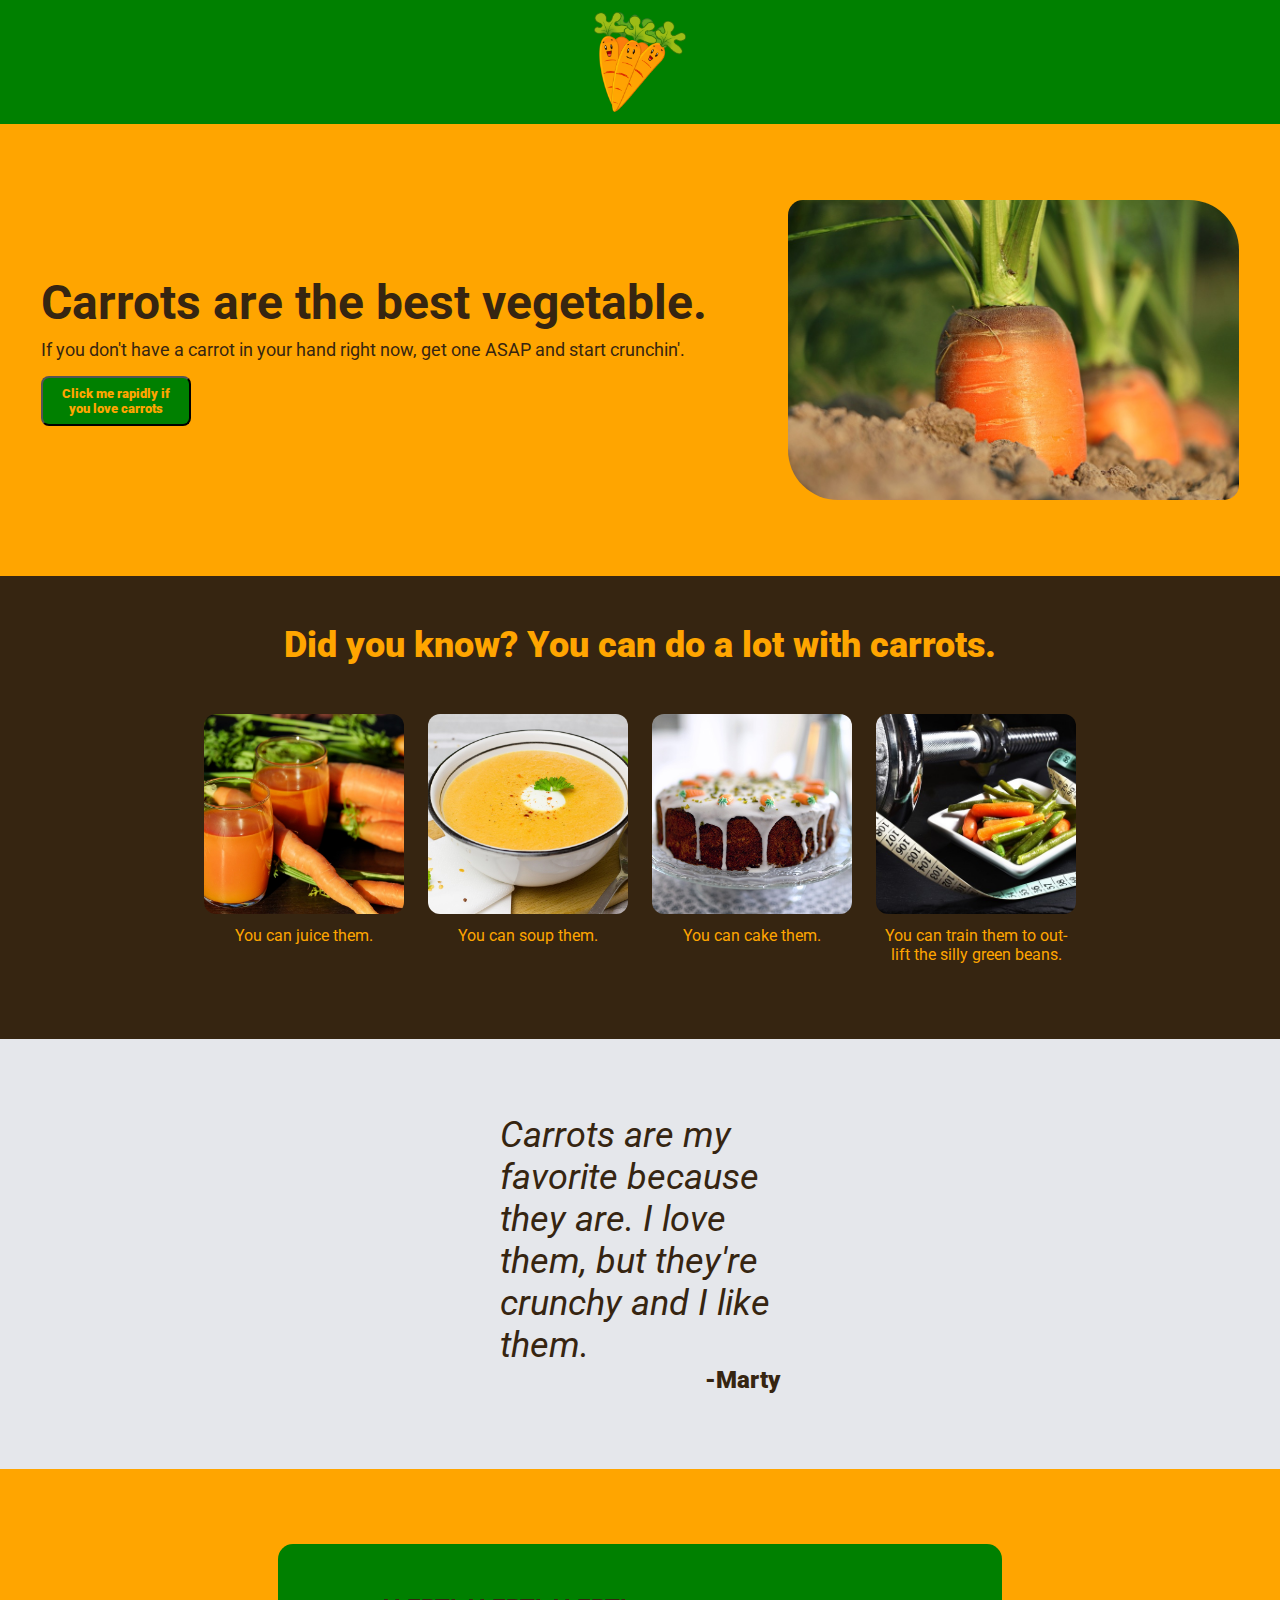
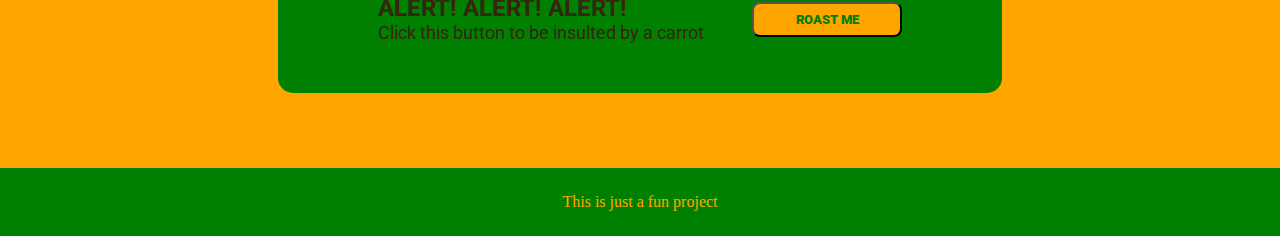
<file: index.html>
<!DOCTYPE html>
<html lang="en">
<head>
    <meta charset="UTF-8">
    <meta http-equiv="X-UA-Compatible" content="IE=edge">
    <meta name="viewport" content="width=device-width, initial-scale=1.0">
    <title>Carrots: The World's Best Vegetable</title>
    <link rel="stylesheet" href="styles.css">
</head>
<body>
    <div class="main">
        <div class="body1">
            <div class="header">
                <img id="logo" src="images/logo.png" alt="carrot logo">
            </div>
            <div class="content1">
                <div class="lcontent">
                    <div class="hero">
                        Carrots are the best vegetable.
                    </div>
                    <div class="subtext">
                        If you don't have a carrot in your hand right now, get one ASAP and start crunchin'.
                    </div>
                    <button class="signup">Click me rapidly if you love carrots</button>
                </div>
                <div class="farm">
                    <img id="farm" src="images/farmcarrot.jpg" alt="carrot"> 
                </div>
            </div> 
        </div>
        <div class="body2">
            <div class="title">
                Did you know? You can do a lot with carrots.
            </div> 
            <div class="boxes">
                <div class="group1">
                    <img id="juice" src="images/carrotjuice.jpg" alt="carrot juice">
                    <div class="text1">You can juice them.</div>
                </div>
                <div class="group2">
                    <img id="soup" src="images/carrotsoup.jpg" alt="carrot soup">
                    <div class="text2">You can soup them.</div>
                </div>
                <div class="group3">
                    <img id="cake" src="images/carrotcake.jpg" alt="carrot cake">
                    <div class="text3">You can cake them.</div>
                </div>
                <div class="group4">
                    <img id="fitness" src="images/fitness-g65b84011a_640.jpg" alt="fitness carrot">
                    <div class="text4">You can train them to out-lift the silly green beans.</div>
                </div>
            </div>
        </div>
        <div class="body3">
            <div class="textbody">
                Carrots are my favorite because they are. I love them, but they're crunchy and I like them.
            </div>
            <div class="signature">
                <div class="sig">-Marty</div>
            </div>
        </div>
        <div class="body4">
            <div class="banner">
                <div class="bannertext">
                    <p>ALERT! ALERT! ALERT!</p>
                    <p id="bannersub">Click this button to be insulted by a carrot</p>
                </div>
                <a href="roast.html">
                    <button class="signup2">
                        ROAST ME
                    </button>
                </a>
        </div>
    </div> 
    <footer>This is just a fun project</footer>  
</body>
</html>
</file>
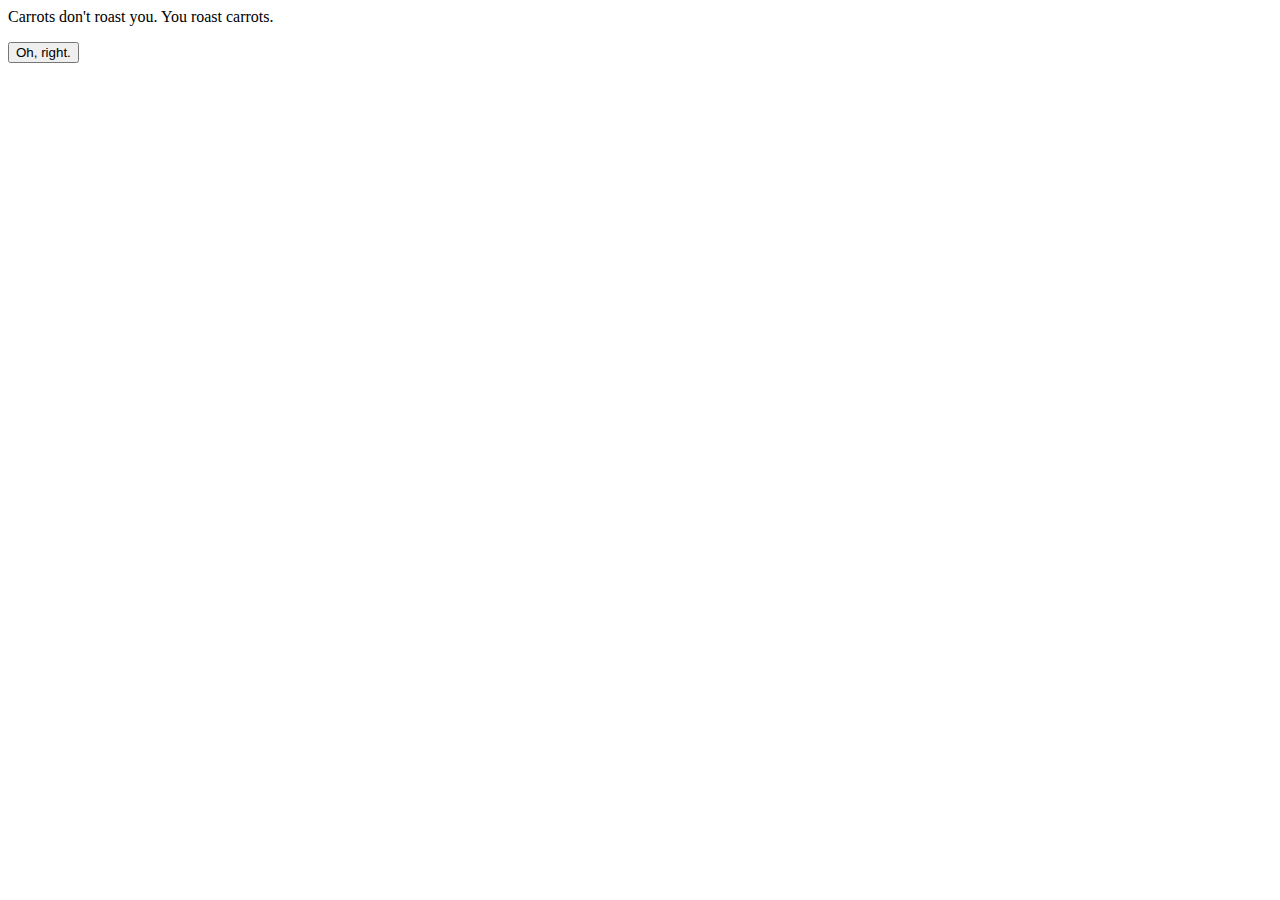
<file: roast.html>
<!DOCTYPE html>
<html lang="en">
<head>
  <meta charset="UTF-8">
  <meta http-equiv="X-UA-Compatible" content="IE=edge">
  <meta name="viewport" content="width=device-width, initial-scale=1.0">
  <title>Get Roasted</title>
</head>
<body>
  Carrots don't roast you. You roast carrots.
  <p>
    <a href="index.html">
      <button>
          Oh, right.
      </button>
    </a> 
  </p>
</body>
</html>
</file>
<file: styles.css>
@import url('https://fonts.googleapis.com/css2?family=Roboto&display=swap');

* {
    margin: 0;
}

.content1 {
    display: flex;
    background-color: orange;
    justify-content: space-around
    
}

.header {
    display: flex;
    justify-content: center;
    background-color: green;
    padding: 12px 150px;
    align-items: center;
}

#logo {
    height: 100px;
    width: auto;
}  


ul {
    display: flex;
    gap: 25px; 
    font-family: roboto;
    font-size: 18px;
    color: #362511;
}


li {
    list-style-type: none;
}

.hero {
    font-family: roboto;
    font-size: 48px;
    font-weight: bolder;
    color: #362511;
    
}

.subtext {
    font-family: roboto;
    font-size: 18px;
    color: #362511
}

.signup {
    font-family: roboto;
    background-color: green;
    color: orange;
    font-weight: 900;
    border-radius: 8px;
    width: 150px;
    padding: 8px;
    margin-top: 8px;
}

.lcontent {
    display: flex;
    flex-direction: column;
    padding: 150px 0;
    gap: 8px;
}

.farm {
    display: flex;
    align-items: center;
}

#farm {
    border-radius: 15px 50px;
    height: 300px;
    width: auto;
}

.body2 {
    display: flex;
    flex-direction: column;
    align-items: center;
    justify-content: center;
    background-color: #362511;
}

.title {
    font-family: roboto;
    color: orange;
    font-size: 36px;
    font-weight: 900;
    padding: 48px 0;
}

#juice, #soup, #cake, #fitness {
    border-radius: 12px;
    width: 200px;
    height: 200px;
    object-fit: cover;
}

.text1, .text2, .text3, .text4 {
    font-family: roboto;
    text-align: center;
    display: flex;
    padding-top: 12px;
    color: orange;
}

.boxes {
    display: flex;
    justify-content: space-around;
    padding: 0 600px;
    padding-bottom: 75px;
    gap: 24px
    
}

.group1, .group2, .group3, .group4 {
    display: flex;
    flex-direction: column;
    align-items: center;
}

.body3 {
    background-color: #e5e7eb;
    display: flex;
    flex-direction: column;
    padding: 75px 500px;
}

.textbody {
    font-family: roboto;
    font-size: 36px;
    font-style: italic;
    color: #362511
}

.signature {
    display: flex;
    justify-content: flex-end;
    color: #362511;
}

.sig {
    font-family: roboto;
    font-size: 24px;
    font-weight: 900;
    text-align: right;
}

.body4 {
    display: flex;
    align-items: center;
    justify-content: center;
    padding: 75px 0;
    background-color: orange;
}

.banner {
    font-family: roboto;
    color:#362511;
    background-color: green;
    border-radius: 15px;
    padding: 50px 100px;
    display: flex;
    gap: 48px;
}

.bannertext {
    font-size: 24px;
    font-weight: bolder;
    
}

#bannersub {
    font-size: 18px;
    font-weight: lighter;
}

.signup2 {
    font-family: roboto;
    background-color: orange;
    color: green;
    font-weight: 900;
    border-radius: 8px;
    width: 150px;
    padding: 8px;
    margin-top: 8px;
    
}

footer {
    background-color: green;
    color: orange;
    display: flex;
    justify-content: center;
    padding: 25px;
}
</file>
